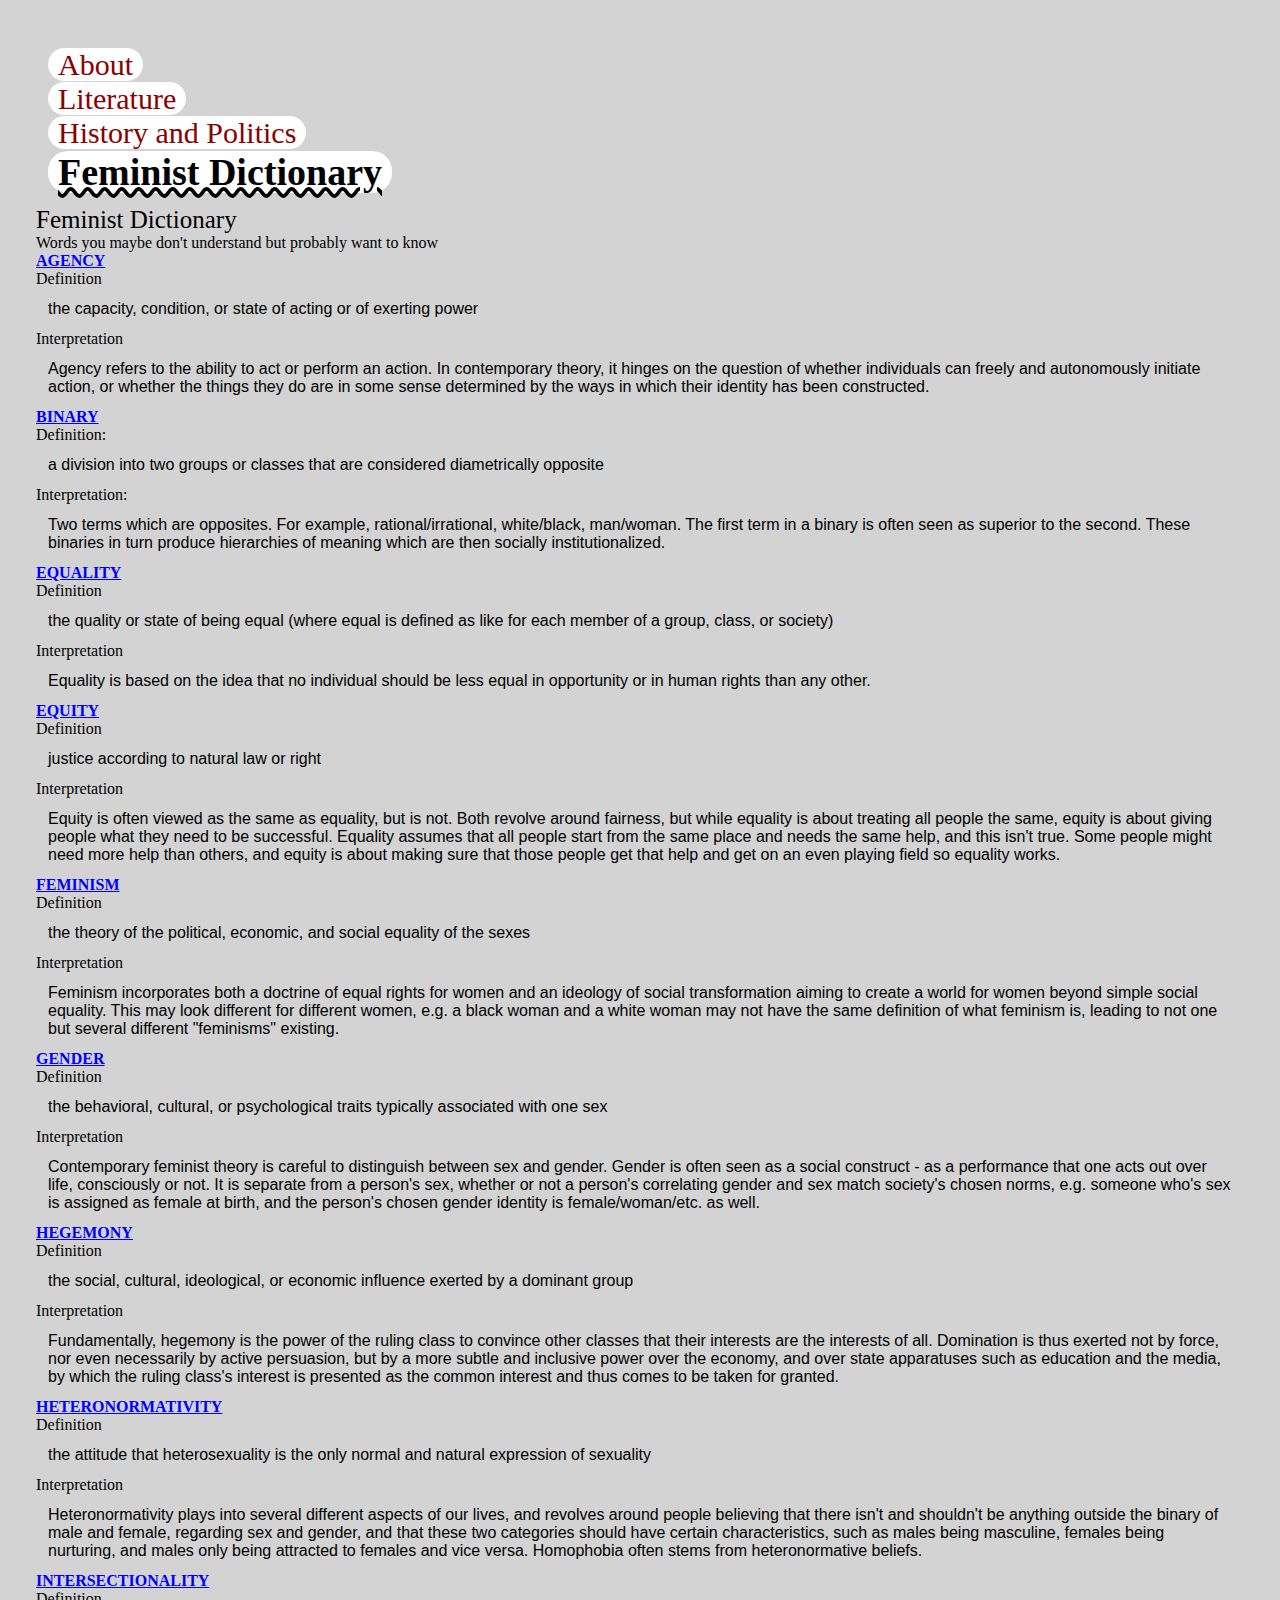
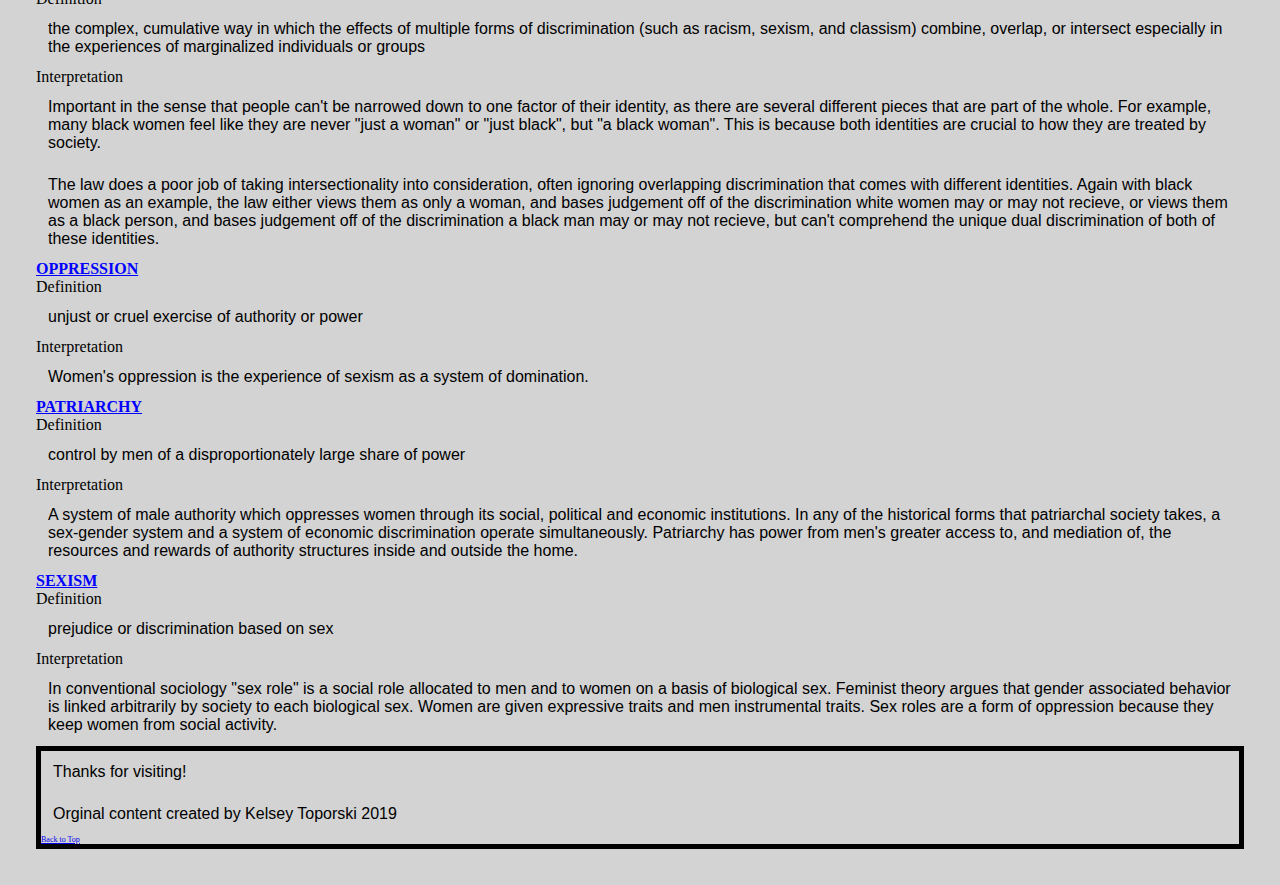
<file: femdict.html>
<!DOCTYPE html>
<html lang="en">
<head>
	<meta charset="UTF-8">
	<meta content="width=device-width, initial-scale=1.0" name="viewport"><!-- connects to the stylesheets -->
	<link href="css/reset.css" rel="stylesheet">
	<link href="css/style.css" rel="stylesheet"><!-- connect to a Google font --><!-- connect to a Font Aweseom font -->
	<!-- connect to a favicon -->
	<title>Women's Web - Dictionary</title>
</head>
<body>
	<a class="skipper" href="#mainthing">Skip to Main Content</a>
	<header>
		<nav>
			<ul>
				<li>
					<a href="index.html">About</a>
				</li>
				<li>
					<a href="literature.html">Literature</a>
				</li>
				<li>
					<a href="history.html">History and Politics</a>
				</li>
				<li>
					<a class="current" href="femdict.html">Feminist Dictionary</a>
				</li>
			</ul>
		</nav><!-- definitions from meriam webster -->
		<!-- interpretations from
            The Dictionary of Feminist Theory - Maggie Humm,
            Key Concepts In Post-Colonial Studies - Ashcroft, Bill, Gareth Griffiths, and Helen Tiffin,
            or myself -->
		<!-- interpretation of equity from https://everydayfeminism.com/2014/09/equality-is-not-enough/ -->
		<h1>Feminist Dictionary</h1>Words you maybe don't understand but probably want to know
	</header>
	<main id="mainthing">
		<!-- definitions from meriam webster -->
		<!-- interpretations from
            The Dictionary of Feminist Theory - Maggie Humm,
            Key Concepts In Post-Colonial Studies - Ashcroft, Bill, Gareth Griffiths, and Helen Tiffin,
            or myself -->
		<!-- interpretation of equity from https://everydayfeminism.com/2014/09/equality-is-not-enough/ -->
		<dl>
			<dt>Agency</dt>
			<dd>
				Definition
				<p>the capacity, condition, or state of acting or of exerting power</p>
			</dd>
			<dd>
				Interpretation
				<p>Agency refers to the ability to act or perform an action. In contemporary theory, it hinges on the question of whether individuals can freely and autonomously initiate action, or whether the things they do are in some sense determined by the ways in which their identity has been constructed.</p>
			</dd>
			<dt>Binary</dt>
			<dd>
				Definition:
				<p>a division into two groups or classes that are considered diametrically opposite</p>
			</dd>
			<dd>
				Interpretation:
				<p>Two terms which are opposites. For example, rational/irrational, white/black, man/woman. The first term in a binary is often seen as superior to the second. These binaries in turn produce hierarchies of meaning which are then socially institutionalized.</p>
			</dd>
			<dt>Equality</dt>
			<dd>
				Definition
				<p>the quality or state of being equal (where equal is defined as like for each member of a group, class, or society)</p>
			</dd>
			<dd>
				Interpretation
				<p>Equality is based on the idea that no individual should be less equal in opportunity or in human rights than any other.</p>
			</dd>
			<dt>Equity</dt>
			<dd>
				Definition
				<p>justice according to natural law or right</p>
			</dd>
			<dd>
				Interpretation
				<p>Equity is often viewed as the same as equality, but is not. Both revolve around fairness, but while equality is about treating all people the same, equity is about giving people what they need to be successful. Equality assumes that all people start from the same place and needs the same help, and this isn't true. Some people might need more help than others, and equity is about making sure that those people get that help and get on an even playing field so equality works.</p>
			</dd>
			<dt>Feminism</dt>
			<dd>
				Definition
				<p>the theory of the political, economic, and social equality of the sexes</p>
			</dd>
			<dd>
				Interpretation
				<p>Feminism incorporates both a doctrine of equal rights for women and an ideology of social transformation aiming to create a world for women beyond simple social equality. This may look different for different women, e.g. a black woman and a white woman may not have the same definition of what feminism is, leading to not one but several different "feminisms" existing.</p>
			</dd>
			<dt>Gender</dt>
			<dd>
				Definition
				<p>the behavioral, cultural, or psychological traits typically associated with one sex</p>
			</dd>
			<dd>
				Interpretation
				<p>Contemporary feminist theory is careful to distinguish between sex and gender. Gender is often seen as a social construct - as a performance that one acts out over life, consciously or not. It is separate from a person's sex, whether or not a person's correlating gender and sex match society's chosen norms, e.g. someone who's sex is assigned as female at birth, and the person's chosen gender identity is female/woman/etc. as well.</p>
			</dd>
			<dt>Hegemony</dt>
			<dd>
				Definition
				<p>the social, cultural, ideological, or economic influence exerted by a dominant group</p>
			</dd>
			<dd>
				Interpretation
				<p>Fundamentally, hegemony is the power of the ruling class to convince other classes that their interests are the interests of all. Domination is thus exerted not by force, nor even necessarily by active persuasion, but by a more subtle and inclusive power over the economy, and over state apparatuses such as education and the media, by which the ruling class's interest is presented as the common interest and thus comes to be taken for granted.</p>
			</dd>
			<dt>Heteronormativity</dt>
			<dd>
				Definition
				<p>the attitude that heterosexuality is the only normal and natural expression of sexuality</p>
			</dd>
			<dd>
				Interpretation
				<p>Heteronormativity plays into several different aspects of our lives, and revolves around people believing that there isn't and shouldn't be anything outside the binary of male and female, regarding sex and gender, and that these two categories should have certain characteristics, such as males being masculine, females being nurturing, and males only being attracted to females and vice versa. Homophobia often stems from heteronormative beliefs.</p>
			</dd>
			<dt>Intersectionality</dt>
			<dd>
				Definition
				<p>the complex, cumulative way in which the effects of multiple forms of discrimination (such as racism, sexism, and classism) combine, overlap, or intersect especially in the experiences of marginalized individuals or groups</p>
			</dd>
			<dd>
				Interpretation
				<p>Important in the sense that people can't be narrowed down to one factor of their identity, as there are several different pieces that are part of the whole. For example, many black women feel like they are never "just a woman" or "just black", but "a black woman". This is because both identities are crucial to how they are treated by society.</p>
				<p>The law does a poor job of taking intersectionality into consideration, often ignoring overlapping discrimination that comes with different identities. Again with black women as an example, the law either views them as only a woman, and bases judgement off of the discrimination white women may or may not recieve, or views them as a black person, and bases judgement off of the discrimination a black man may or may not recieve, but can't comprehend the unique dual discrimination of both of these identities.</p>
			</dd>
			<dt>Oppression</dt>
			<dd>
				Definition
				<p>unjust or cruel exercise of authority or power</p>
			</dd>
			<dd>
				Interpretation
				<p>Women's oppression is the experience of sexism as a system of domination.</p>
			</dd>
			<dt>Patriarchy</dt>
			<dd>
				Definition
				<p>control by men of a disproportionately large share of power</p>
			</dd>
			<dd>
				Interpretation
				<p>A system of male authority which oppresses women through its social, political and economic institutions. In any of the historical forms that patriarchal society takes, a sex-gender system and a system of economic discrimination operate simultaneously. Patriarchy has power from men's greater access to, and mediation of, the resources and rewards of authority structures inside and outside the home.</p>
			</dd>
			<dt>Sexism</dt>
			<dd>
				Definition
				<p>prejudice or discrimination based on sex</p>
			</dd>
			<dd>
				Interpretation
				<p>In conventional sociology "sex role" is a social role allocated to men and to women on a basis of biological sex. Feminist theory argues that gender associated behavior is linked arbitrarily by society to each biological sex. Women are given expressive traits and men instrumental traits. Sex roles are a form of oppression because they keep women from social activity.</p>
			</dd>
		</dl>
	</main>
	<footer>
		<p class="thanks">Thanks for visiting! <i class="far fa-grin"></i></p>
		<p>Orginal content created by Kelsey Toporski 2019</p><a class="tops" href="#top">Back to Top</a>
	</footer>
</body>
</html>
</file>
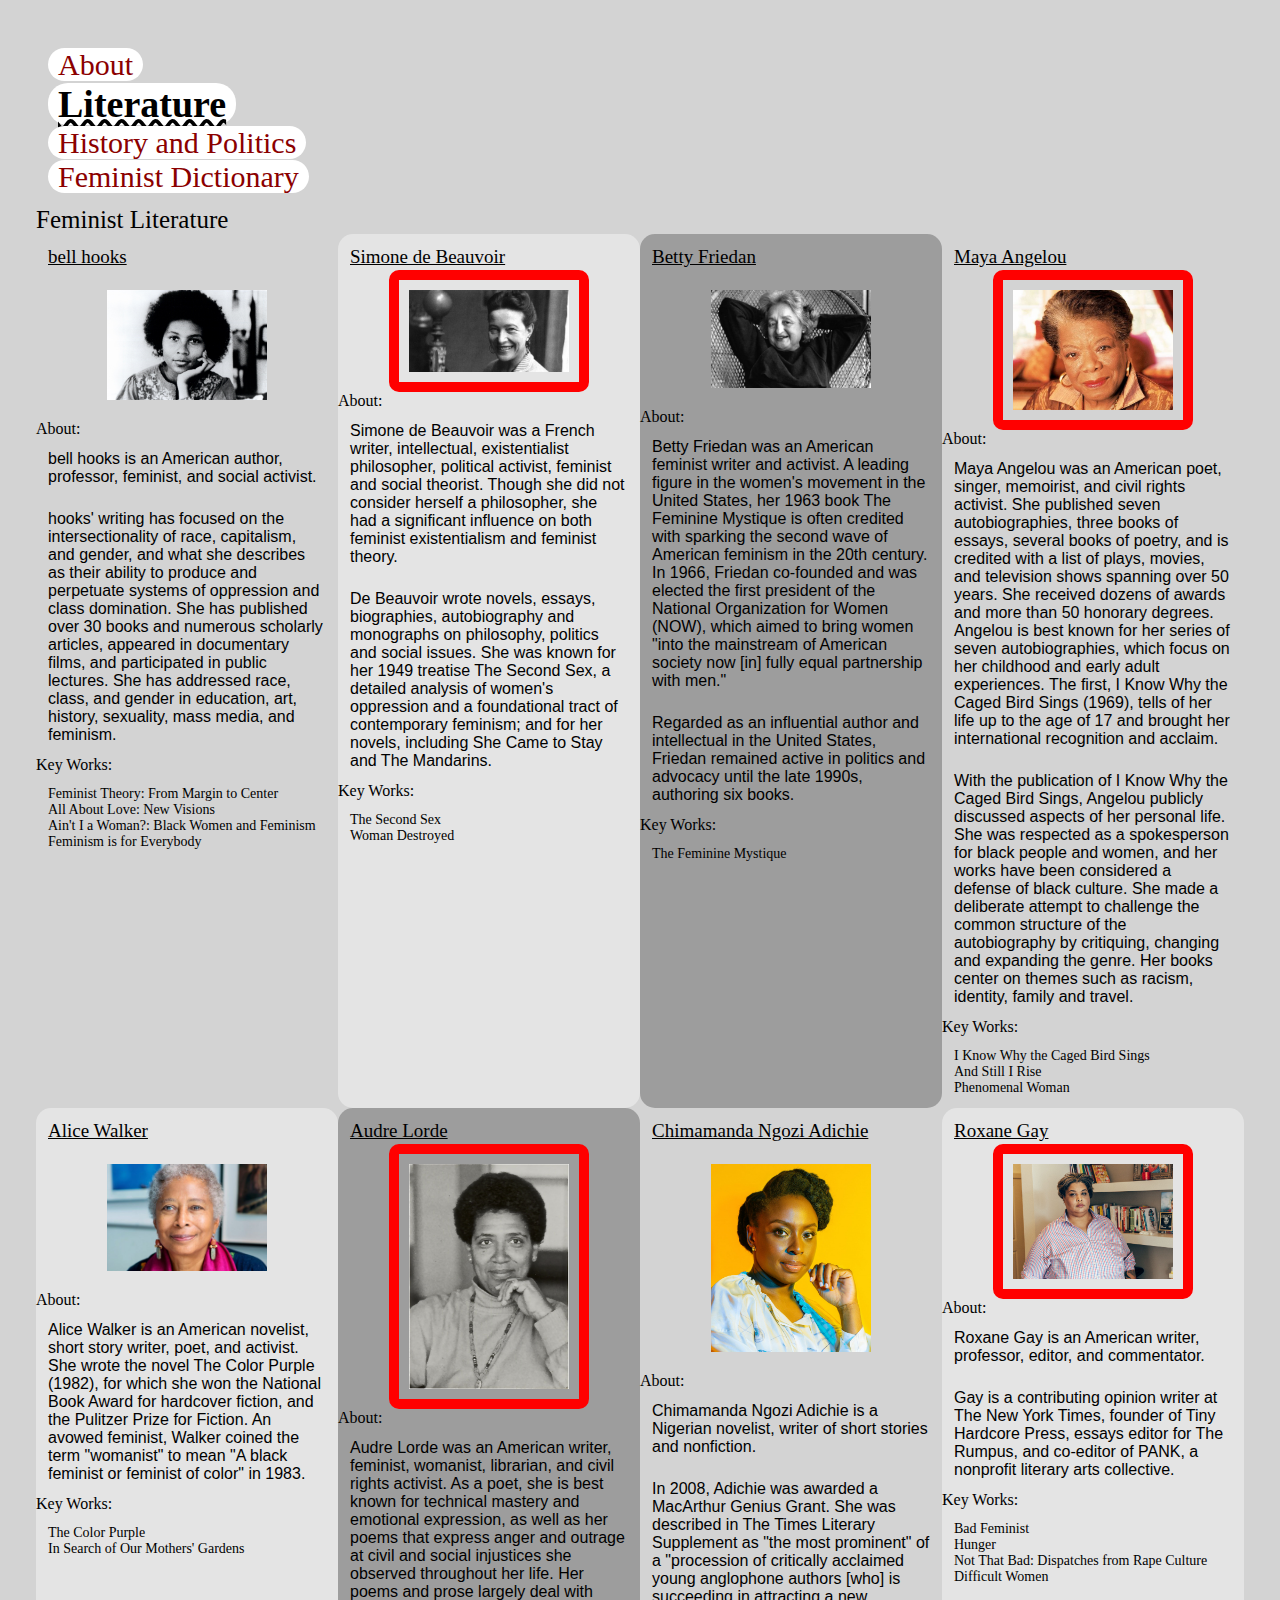
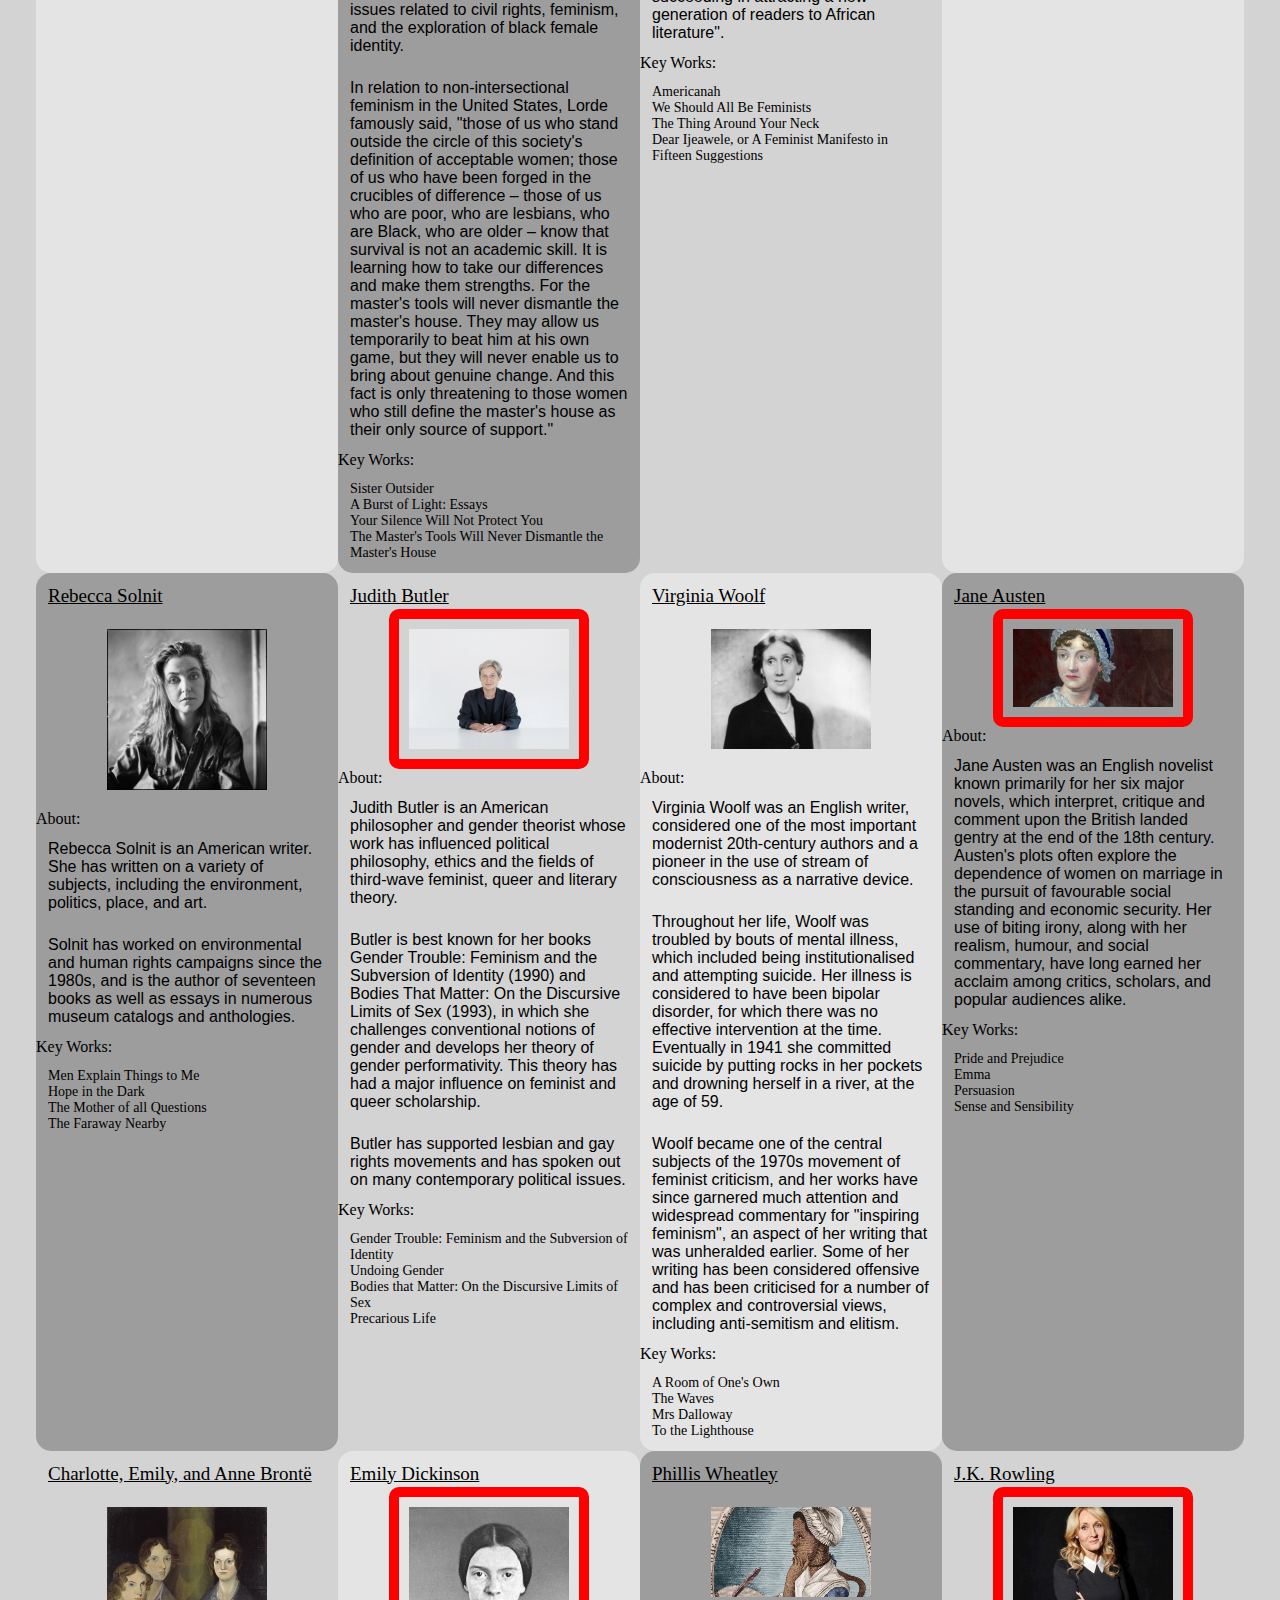
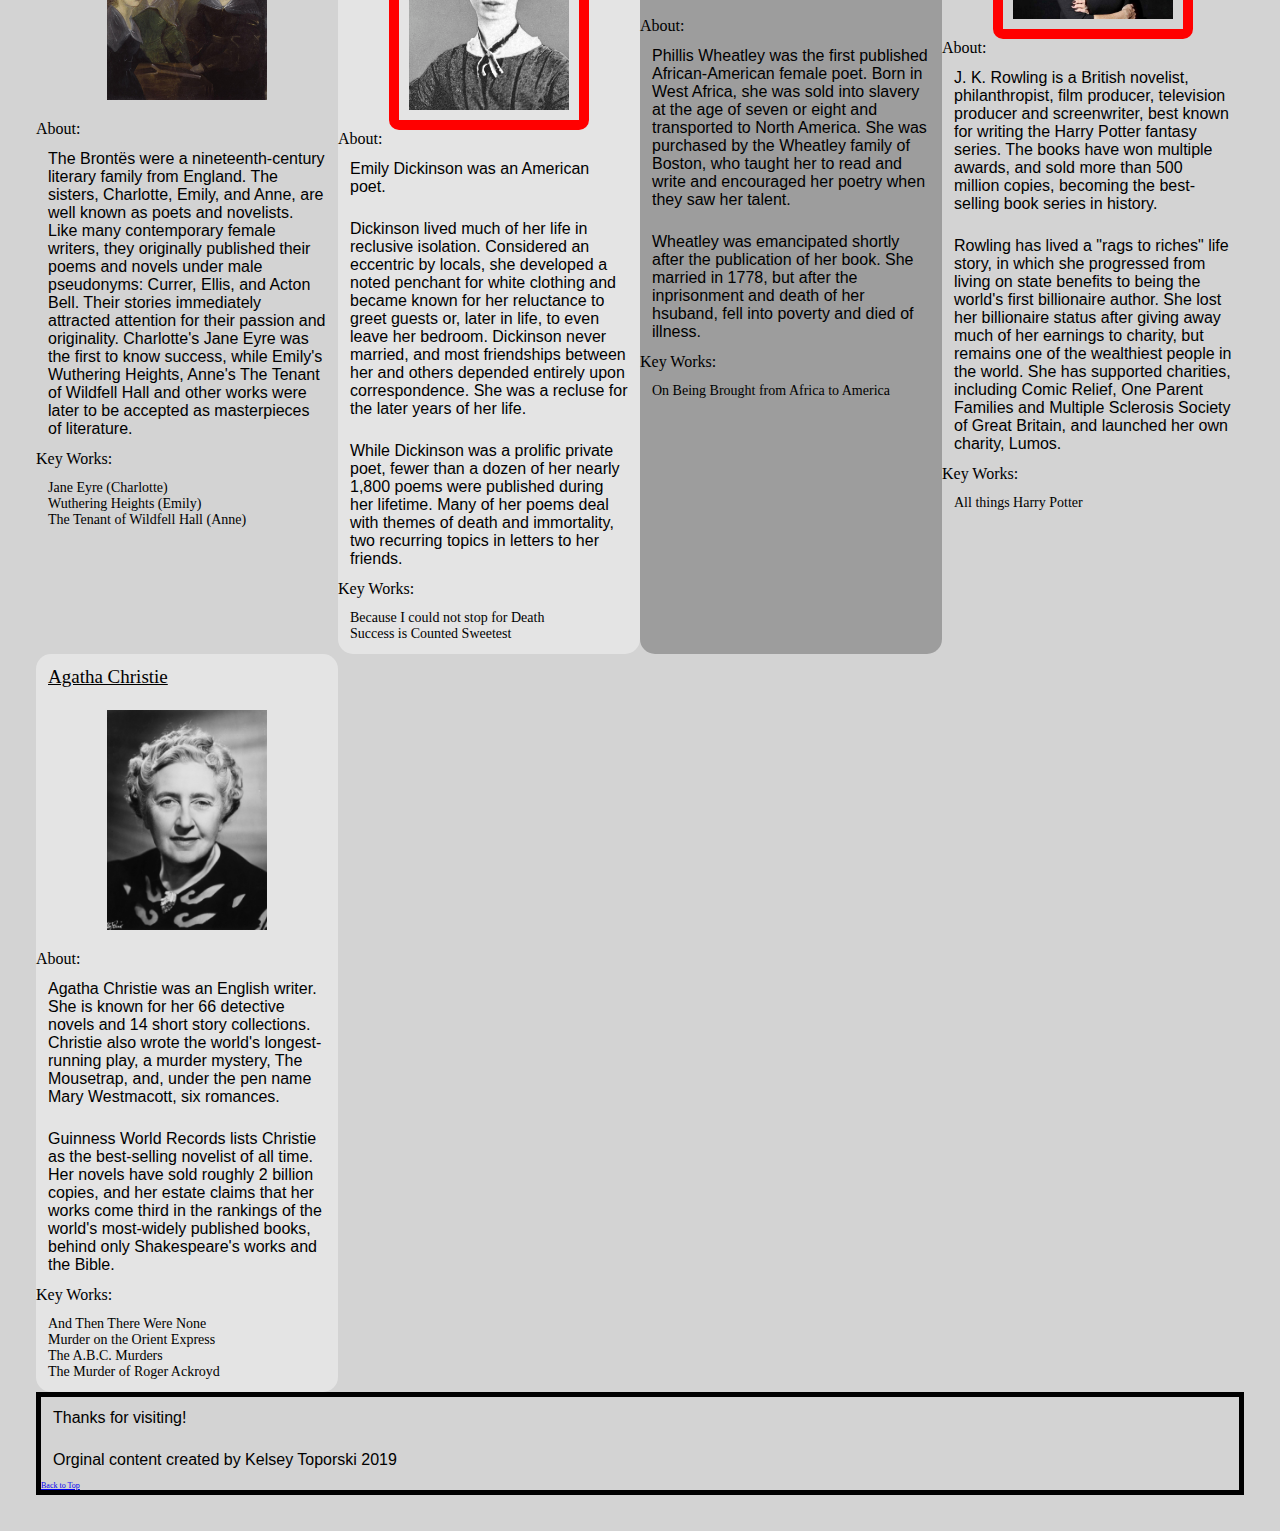
<file: literature.html>
<!DOCTYPE html>
<html lang="en">
<head>
	<meta charset="UTF-8">
	<meta content="width=device-width, initial-scale=1.0" name="viewport"><!-- connects to the stylesheets -->
	<link href="css/reset.css" rel="stylesheet">
	<link href="css/style.css" rel="stylesheet"><!-- connect to a Google font --><!-- connect to a Font Aweseom font -->
	<!-- connect to a favicon -->
	<title>Women's Web - Literature</title>
</head>
<body>
	<a class="skipper" href="#mainthing">Skip to Main Content</a>
	<header>
		<nav>
			<ul>
				<li>
					<a href="index.html">About</a>
				</li>
				<li>
					<a class="current" href="literature.html">Literature</a>
				</li>
				<li>
					<a href="history.html">History and Politics</a>
				</li>
				<li>
					<a href="femdict.html">Feminist Dictionary</a>
				</li>
			</ul>
		</nav><!-- definitions from meriam webster -->
		<!-- interpretations from
            The Dictionary of Feminist Theory - Maggie Humm,
            Key Concepts In Post-Colonial Studies - Ashcroft, Bill, Gareth Griffiths, and Helen Tiffin,
            or myself -->
		<!-- interpretation of equity from https://everydayfeminism.com/2014/09/equality-is-not-enough/ -->
		<h1>Feminist Literature</h1>
	</header>
	<main id="mainthing" class="container">
		<div class="card">
			<h2>bell hooks</h2> <img alt="Headshot of bell hooks" src="images/bell_hooks.jpg" width="200"> About:
			<p>bell hooks is an American author, professor, feminist, and social activist.</p>
			<p>hooks' writing has focused on the intersectionality of race, capitalism, and gender, and what she describes as their ability to produce and perpetuate systems of oppression and class domination. She has published over 30 books and numerous scholarly articles, appeared in documentary films, and participated in public lectures. She has addressed race, class, and gender in education, art, history, sexuality, mass media, and feminism.</p>Key Works:
			<ul>
				<li>Feminist Theory: From Margin to Center</li>
				<li>All About Love: New Visions</li>
				<li>Ain't I a Woman?: Black Women and Feminism</li>
				<li>Feminism is for Everybody</li>
			</ul>
		</div>
		<div class="card">
			<h2>Simone de Beauvoir</h2> <img alt="Headshot of Simone de Beauvoir" src="images/simone_db.jpg" width="200"> About:
			<p>Simone de Beauvoir was a French writer, intellectual, existentialist philosopher, political activist, feminist and social theorist. Though she did not consider herself a philosopher, she had a significant influence on both feminist existentialism and feminist theory.</p>
			<p>De Beauvoir wrote novels, essays, biographies, autobiography and monographs on philosophy, politics and social issues. She was known for her 1949 treatise The Second Sex, a detailed analysis of women's oppression and a foundational tract of contemporary feminism; and for her novels, including She Came to Stay and The Mandarins.</p>Key Works:
			<ul>
				<li>The Second Sex</li>
				<li>Woman Destroyed</li>
			</ul>
		</div>
		<div class="card">
			<h2>Betty Friedan</h2> <img alt="Headshot of Betty Friedan" src="images/betty_friedan.jpg" width="200"> About:
			<p>Betty Friedan was an American feminist writer and activist. A leading figure in the women's movement in the United States, her 1963 book The Feminine Mystique is often credited with sparking the second wave of American feminism in the 20th century. In 1966, Friedan co-founded and was elected the first president of the National Organization for Women (NOW), which aimed to bring women "into the mainstream of American society now [in] fully equal partnership with men."</p>
			<p>Regarded as an influential author and intellectual in the United States, Friedan remained active in politics and advocacy until the late 1990s, authoring six books.</p>Key Works:
			<ul>
				<li>The Feminine Mystique</li>
			</ul>
		</div>
		<div class="card">
			<h2>Maya Angelou</h2> <img alt="Headshot of Maya Angelou" src="images/maya_angelou.jpg" width="200"> About:
			<p>Maya Angelou was an American poet, singer, memoirist, and civil rights activist. She published seven autobiographies, three books of essays, several books of poetry, and is credited with a list of plays, movies, and television shows spanning over 50 years. She received dozens of awards and more than 50 honorary degrees. Angelou is best known for her series of seven autobiographies, which focus on her childhood and early adult experiences. The first, I Know Why the Caged Bird Sings (1969), tells of her life up to the age of 17 and brought her international recognition and acclaim.</p>
			<p>With the publication of I Know Why the Caged Bird Sings, Angelou publicly discussed aspects of her personal life. She was respected as a spokesperson for black people and women, and her works have been considered a defense of black culture. She made a deliberate attempt to challenge the common structure of the autobiography by critiquing, changing and expanding the genre. Her books center on themes such as racism, identity, family and travel.</p>Key Works:
			<ul>
				<li>I Know Why the Caged Bird Sings</li>
				<li>And Still I Rise</li>
				<li>Phenomenal Woman</li>
			</ul>
		</div>
		<!-- <script>
        alert("HI");
        console.log("hey good lookin");
     	 </script> -->
		<div class="card">
			<h2>Alice Walker</h2> <img alt="Headshot of Alice Walker" src="images/alice_walker.jpg" width="200"> About:
			<p>Alice Walker is an American novelist, short story writer, poet, and activist. She wrote the novel The Color Purple (1982), for which she won the National Book Award for hardcover fiction, and the Pulitzer Prize for Fiction. An avowed feminist, Walker coined the term "womanist" to mean "A black feminist or feminist of color" in 1983.</p>Key Works:
			<ul>
				<li>The Color Purple</li>
				<li>In Search of Our Mothers' Gardens</li>
			</ul>
		</div>
		<div class="card">
			<h2>Audre Lorde</h2> <img alt="Headshot of Audre Lorde" src="images/audre_lorde.jpg" width="200"> About:
			<p>Audre Lorde was an American writer, feminist, womanist, librarian, and civil rights activist. As a poet, she is best known for technical mastery and emotional expression, as well as her poems that express anger and outrage at civil and social injustices she observed throughout her life. Her poems and prose largely deal with issues related to civil rights, feminism, and the exploration of black female identity.</p>
			<p>In relation to non-intersectional feminism in the United States, Lorde famously said, "those of us who stand outside the circle of this society's definition of acceptable women; those of us who have been forged in the crucibles of difference – those of us who are poor, who are lesbians, who are Black, who are older – know that survival is not an academic skill. It is learning how to take our differences and make them strengths. For the master's tools will never dismantle the master's house. They may allow us temporarily to beat him at his own game, but they will never enable us to bring about genuine change. And this fact is only threatening to those women who still define the master's house as their only source of support."</p>Key Works:
			<ul>
				<li>Sister Outsider</li>
				<li>A Burst of Light: Essays</li>
				<li>Your Silence Will Not Protect You</li>
				<li>The Master's Tools Will Never Dismantle the Master's House</li>
			</ul>
		</div>
		<div class="card">
			<h2>Chimamanda Ngozi Adichie</h2> <img alt="Headshot of Chimamanda Ngozi Adichie" src="images/chimamanda.jpg" width="200"> About:
			<p>Chimamanda Ngozi Adichie is a Nigerian novelist, writer of short stories and nonfiction.</p>
			<p>In 2008, Adichie was awarded a MacArthur Genius Grant. She was described in The Times Literary Supplement as "the most prominent" of a "procession of critically acclaimed young anglophone authors [who] is succeeding in attracting a new generation of readers to African literature".</p>Key Works:
			<ul>
				<li>Americanah</li>
				<li>We Should All Be Feminists</li>
				<li>The Thing Around Your Neck</li>
				<li>Dear Ijeawele, or A Feminist Manifesto in Fifteen Suggestions</li>
			</ul>
		</div>
		<div class="card">
			<h2>Roxane Gay</h2> <img alt="Headshot of Roxane Gay" src="images/roxane_gay.jpg" width="200"> About:
			<p>Roxane Gay is an American writer, professor, editor, and commentator.</p>
			<p>Gay is a contributing opinion writer at The New York Times, founder of Tiny Hardcore Press, essays editor for The Rumpus, and co-editor of PANK, a nonprofit literary arts collective.</p>Key Works:
			<ul>
				<li>Bad Feminist</li>
				<li>Hunger</li>
				<li>Not That Bad: Dispatches from Rape Culture</li>
				<li>Difficult Women</li>
			</ul>
		</div>
		<div class="card">
			<h2>Rebecca Solnit</h2> <img alt="Headshot of Rebecca Solnit" src="images/rebecca_solnit.jpg" width="200"> About:
			<p>Rebecca Solnit is an American writer. She has written on a variety of subjects, including the environment, politics, place, and art.</p>
			<p>Solnit has worked on environmental and human rights campaigns since the 1980s, and is the author of seventeen books as well as essays in numerous museum catalogs and anthologies.</p>Key Works:
			<ul>
				<li>Men Explain Things to Me</li>
				<li>Hope in the Dark</li>
				<li>The Mother of all Questions</li>
				<li>The Faraway Nearby</li>
			</ul>
		</div>
		<div class="card">
			<h2>Judith Butler</h2> <img alt="Headshot of Judith Butler" src="images/judith_butler.jpg" width="200"> About:
			<p>Judith Butler is an American philosopher and gender theorist whose work has influenced political philosophy, ethics and the fields of third-wave feminist, queer and literary theory.</p>
			<p>Butler is best known for her books Gender Trouble: Feminism and the Subversion of Identity (1990) and Bodies That Matter: On the Discursive Limits of Sex (1993), in which she challenges conventional notions of gender and develops her theory of gender performativity. This theory has had a major influence on feminist and queer scholarship.</p>
			<p>Butler has supported lesbian and gay rights movements and has spoken out on many contemporary political issues.</p>Key Works:
			<ul>
				<li>Gender Trouble: Feminism and the Subversion of Identity</li>
				<li>Undoing Gender</li>
				<li>Bodies that Matter: On the Discursive Limits of Sex</li>
				<li>Precarious Life</li>
			</ul>
		</div>
		<div class="card">
			<h2>Virginia Woolf</h2> <img alt="Headshot of Virginia Woolf" src="images/virginia_woolf.jpg" width="200"> About:
			<p>Virginia Woolf was an English writer, considered one of the most important modernist 20th-century authors and a pioneer in the use of stream of consciousness as a narrative device.</p>
			<p>Throughout her life, Woolf was troubled by bouts of mental illness, which included being institutionalised and attempting suicide. Her illness is considered to have been bipolar disorder, for which there was no effective intervention at the time. Eventually in 1941 she committed suicide by putting rocks in her pockets and drowning herself in a river, at the age of 59.</p>
			<p>Woolf became one of the central subjects of the 1970s movement of feminist criticism, and her works have since garnered much attention and widespread commentary for "inspiring feminism", an aspect of her writing that was unheralded earlier. Some of her writing has been considered offensive and has been criticised for a number of complex and controversial views, including anti-semitism and elitism.</p>Key Works:
			<ul>
				<li>A Room of One's Own</li>
				<li>The Waves</li>
				<li>Mrs Dalloway</li>
				<li>To the Lighthouse</li>
			</ul>
		</div>
		<div class="card">
			<h2>Jane Austen</h2> <img alt="Headshot of Jane Austen" src="images/jane_austen.jpg" width="200"> About:
			<p>Jane Austen was an English novelist known primarily for her six major novels, which interpret, critique and comment upon the British landed gentry at the end of the 18th century. Austen's plots often explore the dependence of women on marriage in the pursuit of favourable social standing and economic security. Her use of biting irony, along with her realism, humour, and social commentary, have long earned her acclaim among critics, scholars, and popular audiences alike.</p>Key Works:
			<ul>
				<li>Pride and Prejudice</li>
				<li>Emma</li>
				<li>Persuasion</li>
				<li>Sense and Sensibility</li>
			</ul>
		</div>
		<div class="card">
			<h2>Charlotte, Emily, and Anne Brontë</h2> <img alt="Headshot of Charlotte, Emily, and Anne Brontë" src="images/bronte_sisters.jpg" width="200"> About:
			<p>The Brontës were a nineteenth-century literary family from England. The sisters, Charlotte, Emily, and Anne, are well known as poets and novelists. Like many contemporary female writers, they originally published their poems and novels under male pseudonyms: Currer, Ellis, and Acton Bell. Their stories immediately attracted attention for their passion and originality. Charlotte's Jane Eyre was the first to know success, while Emily's Wuthering Heights, Anne's The Tenant of Wildfell Hall and other works were later to be accepted as masterpieces of literature.</p>Key Works:
			<ul>
				<li>Jane Eyre (Charlotte)</li>
				<li>Wuthering Heights (Emily)</li>
				<li>The Tenant of Wildfell Hall (Anne)</li>
			</ul>
		</div>
		<div class="card">
			<h2>Emily Dickinson</h2> <img alt="Headshot of Emily Dickinson" src="images/emily_d.jpg" width="200"> About:
			<p>Emily Dickinson was an American poet.</p>
			<p>Dickinson lived much of her life in reclusive isolation. Considered an eccentric by locals, she developed a noted penchant for white clothing and became known for her reluctance to greet guests or, later in life, to even leave her bedroom. Dickinson never married, and most friendships between her and others depended entirely upon correspondence. She was a recluse for the later years of her life.</p>
			<p>While Dickinson was a prolific private poet, fewer than a dozen of her nearly 1,800 poems were published during her lifetime. Many of her poems deal with themes of death and immortality, two recurring topics in letters to her friends.</p>Key Works:
			<ul>
				<li>Because I could not stop for Death</li>
				<li>Success is Counted Sweetest</li>
			</ul>
		</div>
		<div class="card">
			<h2>Phillis Wheatley</h2> <img alt="Headshot of Phillis Wheatley" src="images/phillis_w.jpg" width="200"> About:
			<p>Phillis Wheatley was the first published African-American female poet. Born in West Africa, she was sold into slavery at the age of seven or eight and transported to North America. She was purchased by the Wheatley family of Boston, who taught her to read and write and encouraged her poetry when they saw her talent.</p>
			<p>Wheatley was emancipated shortly after the publication of her book. She married in 1778, but after the inprisonment and death of her hsuband, fell into poverty and died of illness.</p>Key Works:
			<ul>
				<li>On Being Brought from Africa to America</li>
			</ul>
		</div>
		<div class="card">
			<h2>J.K. Rowling</h2> <img alt="Headshot of J.K. Rowling" src="images/jk_rowling.jpg" width="200"> About:
			<p>J. K. Rowling is a British novelist, philanthropist, film producer, television producer and screenwriter, best known for writing the Harry Potter fantasy series. The books have won multiple awards, and sold more than 500 million copies, becoming the best-selling book series in history.</p>
			<p>Rowling has lived a "rags to riches" life story, in which she progressed from living on state benefits to being the world's first billionaire author. She lost her billionaire status after giving away much of her earnings to charity, but remains one of the wealthiest people in the world. She has supported charities, including Comic Relief, One Parent Families and Multiple Sclerosis Society of Great Britain, and launched her own charity, Lumos.</p>Key Works:
			<ul>
				<li>All things Harry Potter</li>
			</ul>
		</div>
		<div class="card">
			<h2>Agatha Christie</h2> <img alt="Headshot of Agatha Christie" src="images/agatha.jpg" width="200"> About:
			<p>Agatha Christie was an English writer. She is known for her 66 detective novels and 14 short story collections. Christie also wrote the world's longest-running play, a murder mystery, The Mousetrap, and, under the pen name Mary Westmacott, six romances.</p>
			<p>Guinness World Records lists Christie as the best-selling novelist of all time. Her novels have sold roughly 2 billion copies, and her estate claims that her works come third in the rankings of the world's most-widely published books, behind only Shakespeare's works and the Bible.</p>Key Works:
			<ul>
				<li>And Then There Were None</li>
				<li>Murder on the Orient Express</li>
				<li>The A.B.C. Murders</li>
				<li>The Murder of Roger Ackroyd</li>
			</ul>
		</div>
	</main>
	<footer>
		<p class="thanks">Thanks for visiting! <i class="far fa-grin"></i></p>
		<p>Orginal content created by Kelsey Toporski 2019</p><a class="tops" href="#top">Back to Top</a>
	</footer>
</body>
</html>
</file>
<file: css/style.css>
body{
    margin: 30px;
    padding: 6px;
    background-color: lightgray;
    color: black;
}
main {
    font-weight: bold;
    display: grid;
    grid-template-columns: 1fr;

}
.container {
    display: grid; 
    grid-template-columns: 1fr;
    }
    
h1 {
    font-size: 25px;
}
h2{
    font-size: 19px;
    margin: 12px 0px 2px 12px;
    text-decoration-line: underline;
}
p {
    font-family: Arial, Helvetica, sans-serif;
    font-size: 16px;
   /* padding-block-start: 12px; */
    padding: 12px;
    /* background: rgb(249, 243, 243);
    background: linear-gradient(90deg, rgba(0,0,0,1) 0%, rgba(248,0,255,1) 0%, rgba(255,55,106,0.35362504376750703) 38%, rgba(255,0,255,1) 70%, rgba(191,0,126,1) 100%); */
}

    img {
        display: block;
        justify-self: center;
        border-radius: 10px;
        padding: 20px;
        border: hidden 90px;
        width: 200px;
        margin: auto;
    }
    div.card:nth-child(2n+2) img{
        border: solid 10px red;
        border-radius: 10px;
        padding: 10px;

    }
    main img:hover, div.card img:hover {
        border: solid 20px rgb(23, 6, 180);
        padding: 0px;
        
    }
    .bigpic {
        width: auto;
    }

div.card:nth-child(3n+3) {
    background-color: rgba(74, 74, 73, 0.392);
    border-radius: 15px;

}
div.card:nth-child(3n+2) {
    background-color: rgba(254, 254, 254, 0.392);
    border-radius: 15px;

}

ol {
    margin: 6px;
}
figure{
    margin: 20px;
}
ul {
    list-style-type: none;
    font-size: 14px;
    padding: 12px;
}
nav > ul > li > a {
    text-decoration-line: none;
    font-size: 30px;
    border-width: 5px 0px 0px 7px
}
li a{
    padding: 0px 10px;
    color: darkred;
    background-color: white;
    border-radius: 20px;
}
div {
    margin: 10pt;
    justify-self: stretch;
    padding: 10px
}
dt {
    color: blue;
    text-decoration: underline;
    text-transform: uppercase;
    font-weight: bold;
    
}
dl {
    color: black;
}
footer {
    border: 5px solid black;
    font-size: 8px;
}
nav{
    color: red;
}

.current {
    font-size: 38px;
    font-weight: bold;
    color: black;
    text-decoration: underline;
    text-decoration-style:wavy;
}

.skipper{
    position:absolute;
    left: -1000px;
}

.skipper:focus{
    position:relative;
    left:0px;

}
.about {
    display:flex;
    flex-direction: column;
    flex-wrap: wrap;
}
@media screen and (min-width: 800px) {
    .container {
        display: grid; 
        grid-template-columns: 3fr 3fr 3fr;
        }
    }
@media screen and (min-width: 1000px) {
    .container {
        display: grid; 
        grid-template-columns: 3fr 3fr 3fr 3fr;
        }











}
</file>
